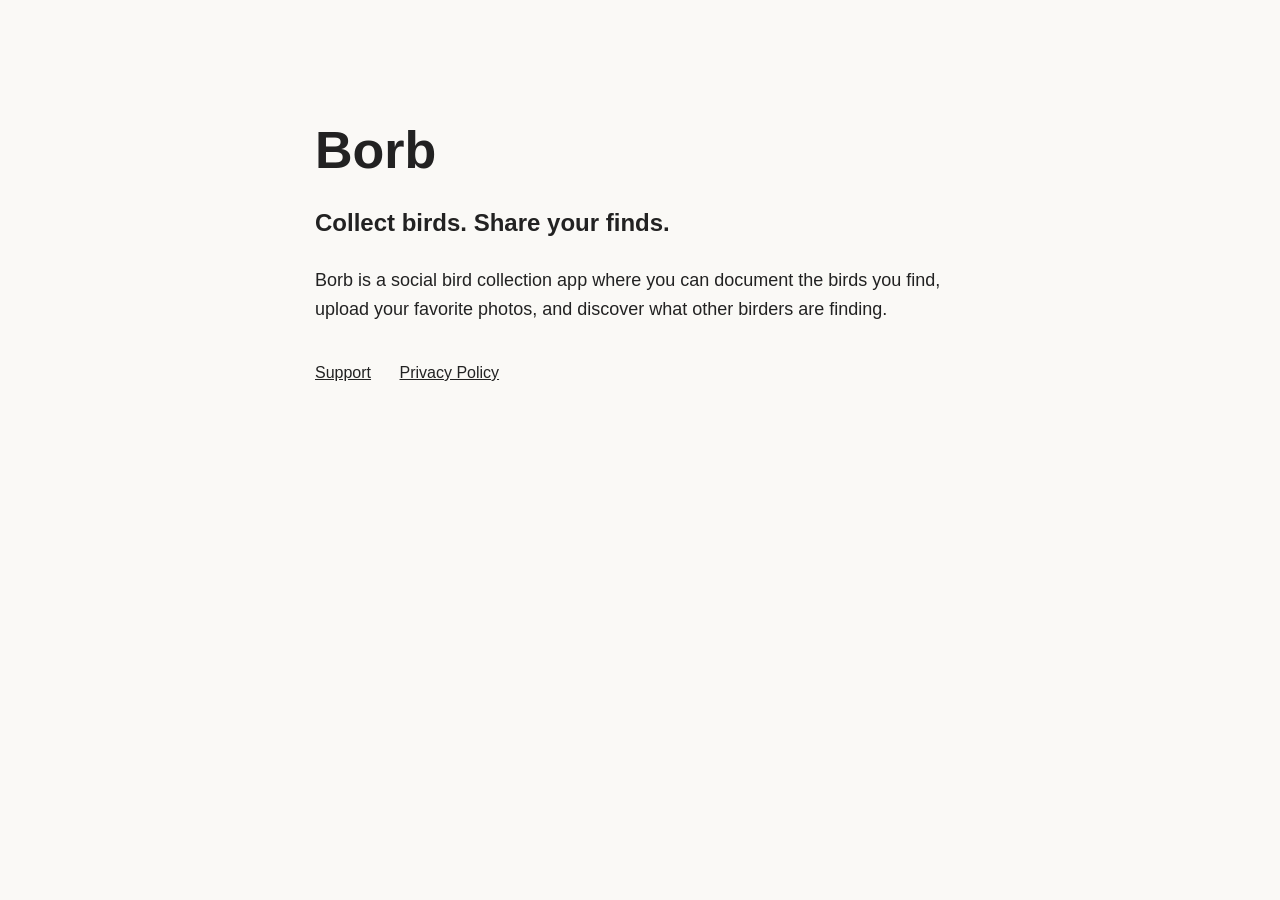
<file: index.html>
<!DOCTYPE html>
<html lang="en">
<head>
  <meta charset="UTF-8">
  <meta name="viewport" content="width=device-width, initial-scale=1.0">
  <title>Borb</title>
  <link rel="stylesheet" href="style.css">
</head>

<body>
  <main>
    <h1>Borb</h1>

    <p class="tagline">
      Collect birds. Share your finds.
    </p>

    <p>
      Borb is a social bird collection app where you can
      document the birds you find, upload your favorite photos,
      and discover what other birders are finding.
    </p>

    <nav>
      <a href="support/">Support</a>
      <a href="privacy/">Privacy Policy</a>
    </nav>
  </main>
</body>
</html>
</file>
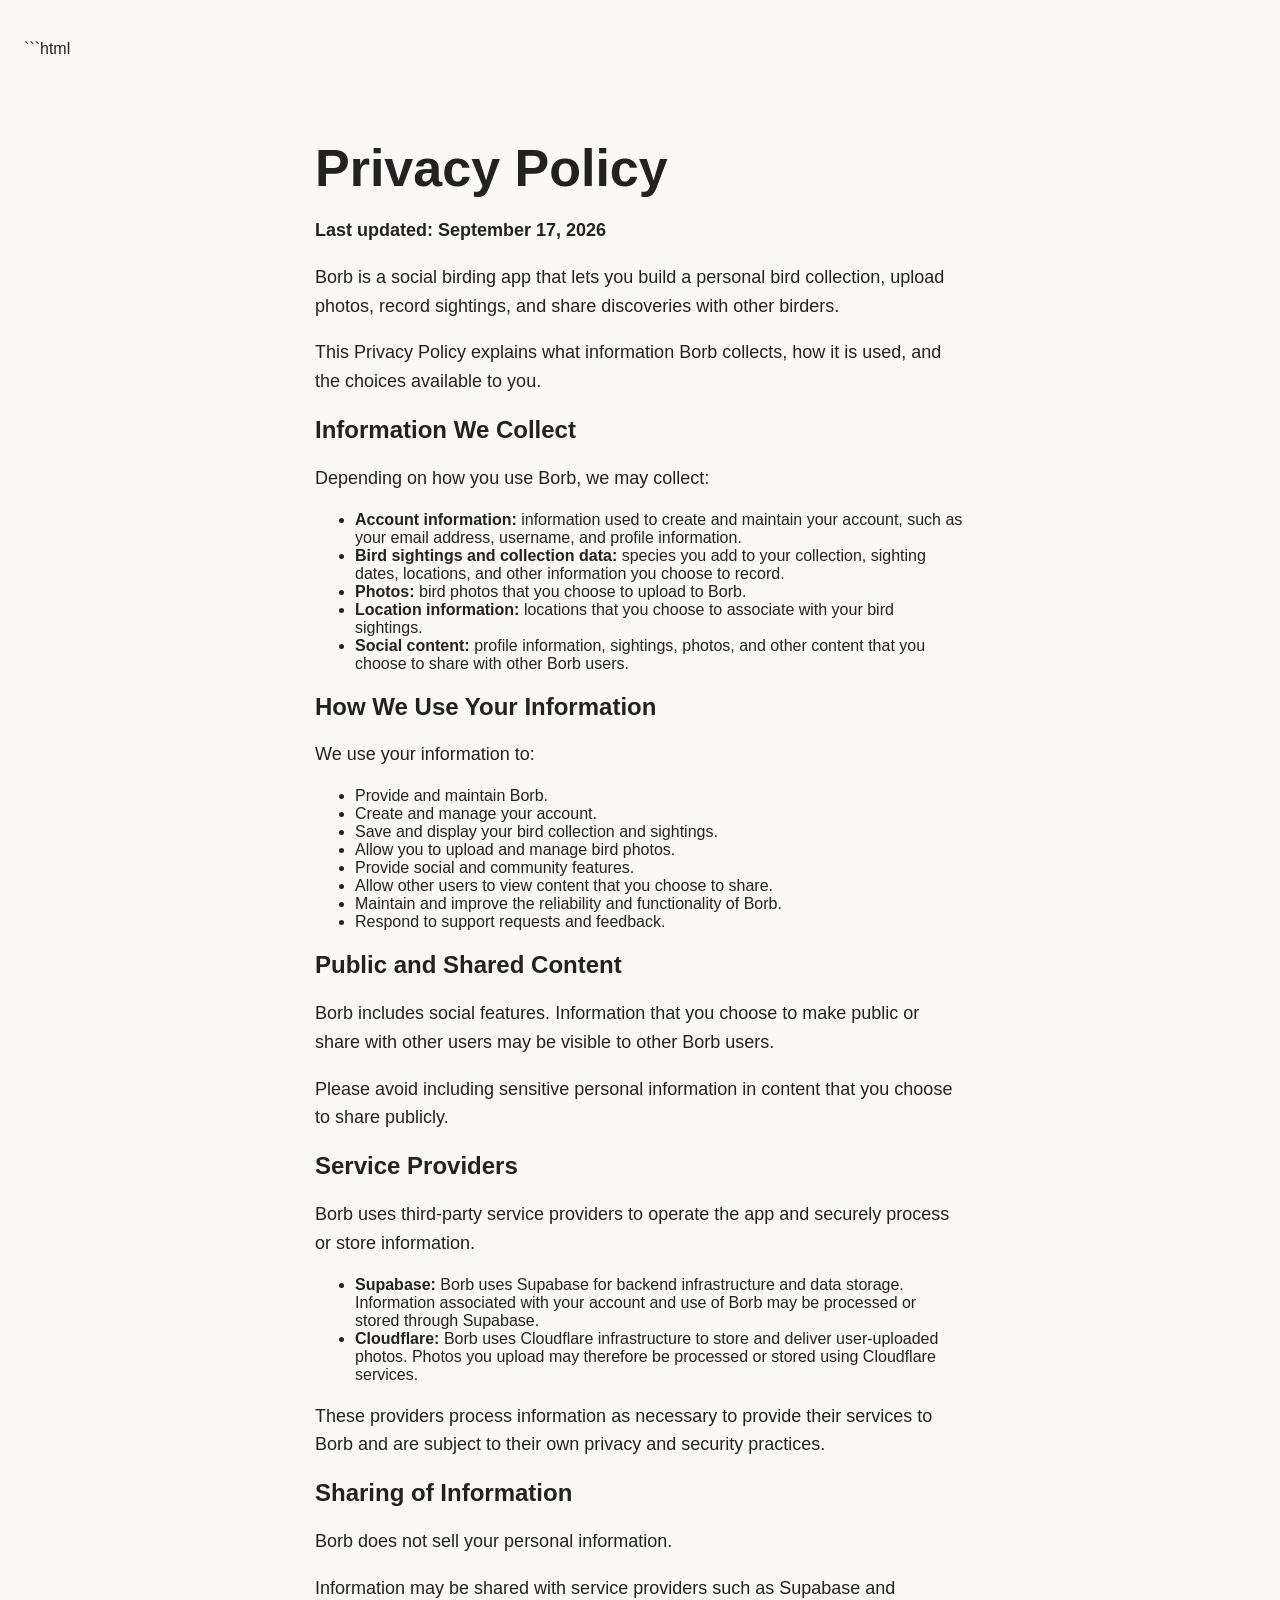
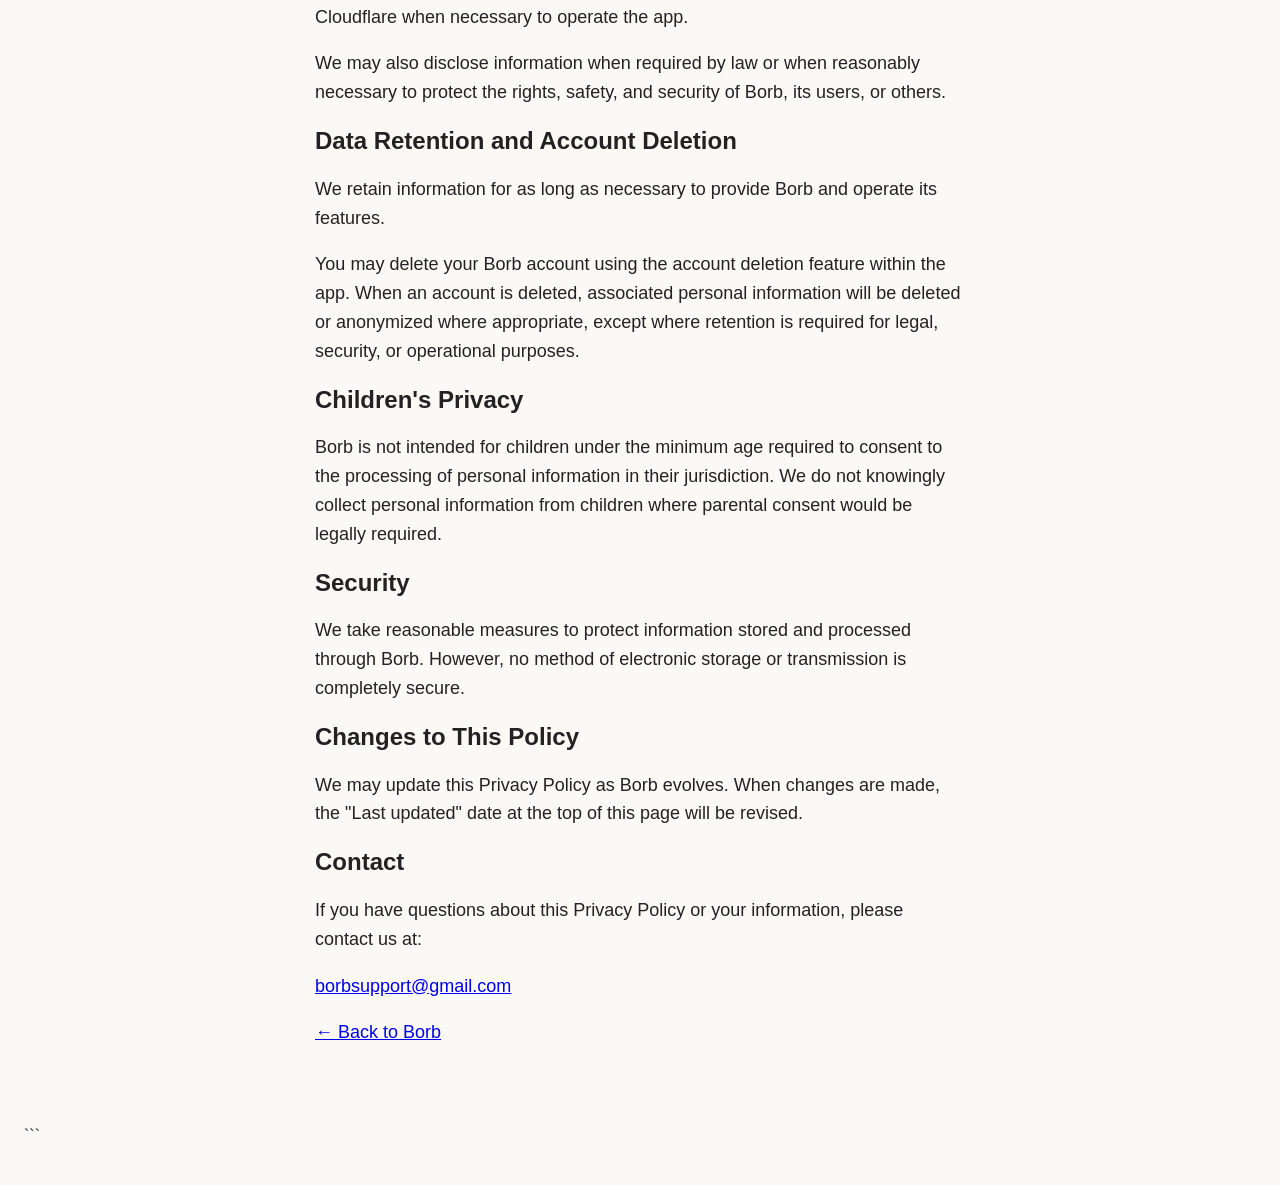
<file: privacy/index.html>
```html
<!DOCTYPE html>
<html lang="en">
<head>
  <meta charset="UTF-8">
  <meta name="viewport" content="width=device-width, initial-scale=1.0">
  <title>Borb Privacy Policy</title>
  <link rel="stylesheet" href="../style.css">
</head>

<body>
  <main>
    <h1>Privacy Policy</h1>

    <p><strong>Last updated: September 17, 2026</strong></p>

    <p>
      Borb is a social birding app that lets you build a personal bird
      collection, upload photos, record sightings, and share discoveries
      with other birders.
    </p>

    <p>
      This Privacy Policy explains what information Borb collects,
      how it is used, and the choices available to you.
    </p>

    <h2>Information We Collect</h2>

    <p>Depending on how you use Borb, we may collect:</p>

    <ul>
      <li>
        <strong>Account information:</strong> information used to create
        and maintain your account, such as your email address, username,
        and profile information.
      </li>

      <li>
        <strong>Bird sightings and collection data:</strong> species you
        add to your collection, sighting dates, locations, and other
        information you choose to record.
      </li>

      <li>
        <strong>Photos:</strong> bird photos that you choose to upload
        to Borb.
      </li>

      <li>
        <strong>Location information:</strong> locations that you choose
        to associate with your bird sightings.
      </li>

      <li>
        <strong>Social content:</strong> profile information, sightings,
        photos, and other content that you choose to share with other
        Borb users.
      </li>
    </ul>

    <h2>How We Use Your Information</h2>

    <p>We use your information to:</p>

    <ul>
      <li>Provide and maintain Borb.</li>
      <li>Create and manage your account.</li>
      <li>Save and display your bird collection and sightings.</li>
      <li>Allow you to upload and manage bird photos.</li>
      <li>Provide social and community features.</li>
      <li>Allow other users to view content that you choose to share.</li>
      <li>Maintain and improve the reliability and functionality of Borb.</li>
      <li>Respond to support requests and feedback.</li>
    </ul>

    <h2>Public and Shared Content</h2>

    <p>
      Borb includes social features. Information that you choose to make
      public or share with other users may be visible to other Borb users.
    </p>

    <p>
      Please avoid including sensitive personal information in content
      that you choose to share publicly.
    </p>

    <h2>Service Providers</h2>

    <p>
      Borb uses third-party service providers to operate the app and
      securely process or store information.
    </p>

    <ul>
      <li>
        <strong>Supabase:</strong> Borb uses Supabase for backend
        infrastructure and data storage. Information associated with
        your account and use of Borb may be processed or stored through
        Supabase.
      </li>

      <li>
        <strong>Cloudflare:</strong> Borb uses Cloudflare infrastructure
        to store and deliver user-uploaded photos. Photos you upload may
        therefore be processed or stored using Cloudflare services.
      </li>
    </ul>

    <p>
      These providers process information as necessary to provide their
      services to Borb and are subject to their own privacy and security
      practices.
    </p>

    <h2>Sharing of Information</h2>

    <p>
      Borb does not sell your personal information.
    </p>

    <p>
      Information may be shared with service providers such as Supabase
      and Cloudflare when necessary to operate the app.
    </p>

    <p>
      We may also disclose information when required by law or when
      reasonably necessary to protect the rights, safety, and security
      of Borb, its users, or others.
    </p>

    <h2>Data Retention and Account Deletion</h2>

    <p>
      We retain information for as long as necessary to provide Borb
      and operate its features.
    </p>

    <p>
      You may delete your Borb account using the account deletion
      feature within the app. When an account is deleted, associated
      personal information will be deleted or anonymized where
      appropriate, except where retention is required for legal,
      security, or operational purposes.
    </p>

    <h2>Children's Privacy</h2>

    <p>
      Borb is not intended for children under the minimum age required
      to consent to the processing of personal information in their
      jurisdiction. We do not knowingly collect personal information
      from children where parental consent would be legally required.
    </p>

    <h2>Security</h2>

    <p>
      We take reasonable measures to protect information stored and
      processed through Borb. However, no method of electronic storage
      or transmission is completely secure.
    </p>

    <h2>Changes to This Policy</h2>

    <p>
      We may update this Privacy Policy as Borb evolves. When changes
      are made, the "Last updated" date at the top of this page will
      be revised.
    </p>

    <h2>Contact</h2>

    <p>
      If you have questions about this Privacy Policy or your information,
      please contact us at:
    </p>

    <p>
      <a href="mailto:YOUR_EMAIL">borbsupport@gmail.com</a>
    </p>

    <p>
      <a href="../">← Back to Borb</a>
    </p>
  </main>
</body>
</html>
```
</file>
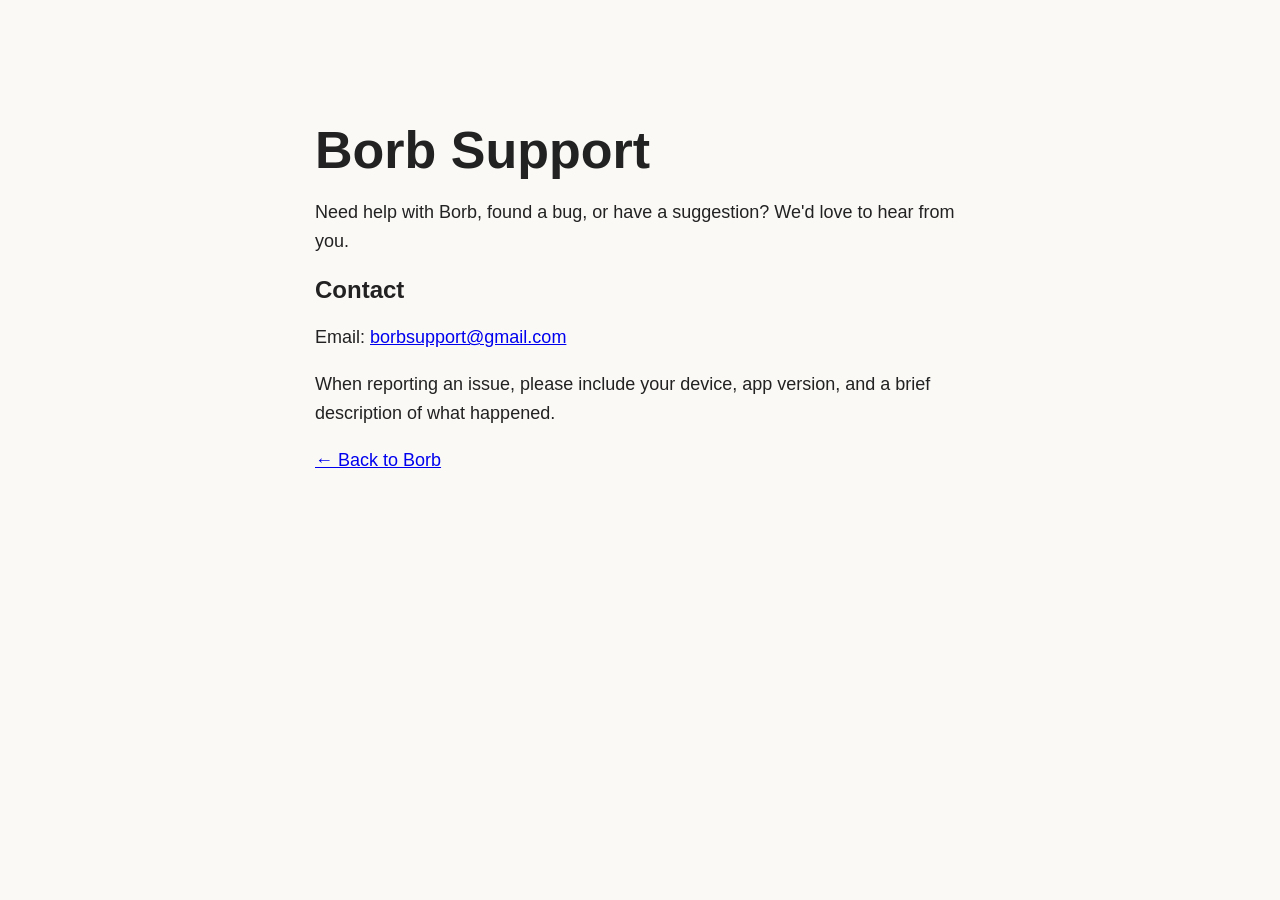
<file: support/index.html>
<!DOCTYPE html>
<html lang="en">
<head>
  <meta charset="UTF-8">
  <meta name="viewport" content="width=device-width, initial-scale=1.0">
  <title>Borb Support</title>
  <link rel="stylesheet" href="../style.css">
</head>

<body>
  <main>
    <h1>Borb Support</h1>

    <p>
      Need help with Borb, found a bug, or have a suggestion?
      We'd love to hear from you.
    </p>

    <h2>Contact</h2>

    <p>
      Email:
      <a href="mailto:YOUR_EMAIL">borbsupport@gmail.com</a>
    </p>

    <p>
      When reporting an issue, please include your device,
      app version, and a brief description of what happened.
    </p>

    <p>
      <a href="../">← Back to Borb</a>
    </p>
  </main>
</body>
</html>
</file>
<file: style.css>
body {
  font-family: -apple-system, BlinkMacSystemFont, "Segoe UI", sans-serif;
  margin: 0;
  padding: 40px 24px;
  background: #faf9f6;
  color: #222;
}

main {
  max-width: 650px;
  margin: 80px auto;
}

h1 {
  font-size: 52px;
  margin-bottom: 8px;
}

.tagline {
  font-size: 24px;
  font-weight: 600;
}

p {
  font-size: 18px;
  line-height: 1.6;
}

nav {
  margin-top: 40px;
}

nav a {
  margin-right: 24px;
  color: inherit;
}
</file>
